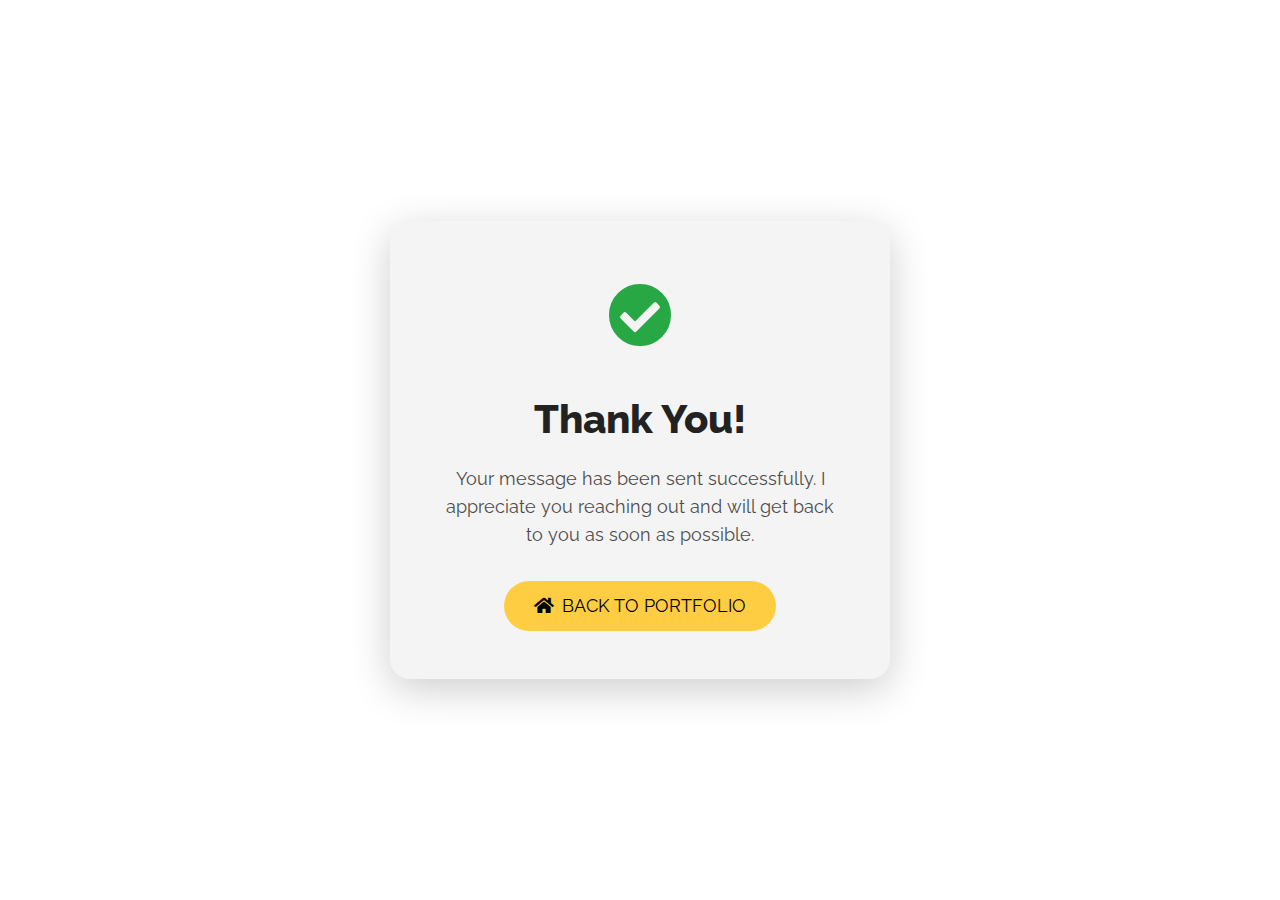
<file: docs/thank-you.html>
<!DOCTYPE html>
<html lang="en">
<head>
    <meta charset="UTF-8">
    <meta name="viewport" content="width=device-width, initial-scale=1.0">
    <title>Thank You - Sai Bharadhwaj Matha</title>
    <link rel="stylesheet" href="css/style.css">
    <link rel="stylesheet" href="css/utilities.css">
    <link rel="stylesheet" href="https://use.fontawesome.com/releases/v5.15.4/css/all.css">
</head>
<body>
    <div class="thank-you-container">
        <div class="thank-you-content">
            <div class="thank-you-icon">
                <i class="fas fa-check-circle"></i>
            </div>
            <h1>Thank You!</h1>
            <p>Your message has been sent successfully. I appreciate you reaching out and will get back to you as soon as possible.</p>
            <a href="index.html" class="btn btn-primary">
                <i class="fas fa-home"></i> Back to Portfolio
            </a>
        </div>
    </div>

    <style>
        .thank-you-container {
            min-height: 100vh;
            display: flex;
            align-items: center;
            justify-content: center;
            background: var(--bg-primary);
            padding: 2rem;
        }

        .thank-you-content {
            text-align: center;
            max-width: 500px;
            background: var(--card-background);
            padding: 3rem;
            border-radius: 20px;
            box-shadow: var(--shadow);
        }

        .thank-you-icon {
            font-size: 4rem;
            color: #28a745;
            margin-bottom: 1.5rem;
        }

        .thank-you-content h1 {
            font-size: 2.5rem;
            color: var(--text-color);
            margin-bottom: 1rem;
            font-weight: var(--weight-bold);
        }

        .thank-you-content p {
            color: var(--text-color);
            opacity: 0.8;
            line-height: 1.6;
            margin-bottom: 2rem;
            font-size: 1.1rem;
        }

        .thank-you-content .btn {
            display: inline-flex;
            align-items: center;
            gap: 0.5rem;
            font-size: 1.1rem;
        }
    </style>
</body>
</html>
</file>
<file: docs/css/style.css>
/* This is the required project styling. Will contain essential CSS styles like:
   * Flex property
   * Grid layout
   * Cards and sections
*/

@import url(https://fonts.googleapis.com/css?family=Raleway:100,200,300,regular,500,600,700,800,900,100italic,200italic,300italic,italic,500italic,600italic,700italic,800italic,900italic);

/* variables */
:root {
  /* Colors */
  --primary-color: #ffcd42;
  --secondary-color: #ffd35c;
  --bg-primary: #ffffff;
  --text-color: #222222;
  --text-color-two: #ffffff;
  --bg-secondary: #000000;
  --card-background: #f4f4f4;
  --bg-secondary-two: #111111;

  --shadow: 0 10px 40px rgba(0, 0, 0, 0.2);

  /* Font Weight */
  --weight-small: 400;
  --weight-semibold: 600;
  --weight-bold: 800;

  /* Max width */
  --width-small: 600px;
  --width-medium: 1100px;
  --width-large: 1300px;
}

[data-theme="dark"] {
  --primary-color: #ffcd42;
  --secondary-color: #ffd35c;
  --bg-primary: #000000;
  --text-color: #ffffff;
  --text-color-two: #222222;
  --bg-secondary: #ffffff;
  --card-background: #111111;
  --bg-secondary-two: #f4f4f4;
  --shadow: 0 2px 10px rgba(95, 95, 95, 0.2);
}

html {
  font-size: 100%;
  scroll-behavior: smooth;
}

/* Reset default styling */
* {
  margin: 0;
  padding: 0;
  box-sizing: border-box;
}

ul {
  list-style: none;
}

a {
  text-decoration: none;
  color: var(--text-color);
}

/* Main styling */
body {
  background: var(--bg-primary);
  color: var(--text-color);
  font-family: "Raleway", sans-serif;
  line-height: 1.5;
}

/* Navbar */
.navbar {
  position: fixed;
  top: 0;
  left: 0;
  right: 0;
  z-index: 20;
  background: var(--bg-primary);
}

.navbar .container {
  display: flex;
  align-items: center;
  justify-content: space-between;
  z-index: 20;
  height: 80px;
  width: 100%;
}

.navbar .nav-menu {
  display: flex;
  align-items: center;
  background: var(--bg-primary);
}

.navbar .nav-link {
  margin: 0 1rem;
  font-size: 0.8rem;
  font-weight: var(--weight-semibold);
}

.navbar #logo img {
  display: block;
  width: 40px;
}

.navbar .btn {
  margin-right: 1.5rem;
}

.fas.fa-arrow-right {
  margin-left: 0.5rem;
  font-size: 0.9rem;
}

/* hamburger */
.hamburger {
  margin-bottom: 0.1rem;
  display: none;
}

.bar {
  display: block;
  width: 23px;
  height: 3px;
  margin: 4px auto;
  transition: all 0.3s ease-in-out;
  border-radius: 30px;
  background-color: var(--bg-secondary);
}

/* Hero section */
#hero {
  display: flex;
  flex-direction: column;
  height: 100%;
}

.profile-image {
  width: 150px;
  border-radius: 50%;
  animation: bounce 1s infinite alternate;
}

@keyframes bounce {
  from {
    transform: translateY(0px);
  }

  to {
    transform: translateY(-10px);
  }
}

.division {
  width: 100%;
  height: 2px;
  background-color: var(--card-background);
  margin: 5.5rem 0;
}
/* Projects */
#projects {
  display: flex;
  flex-direction: column;
  margin: 2rem auto 5rem;
}

#projects .btn {
  align-self: center;
  margin: 2rem 0;
}

.project {
  display: grid;
  grid-template-columns: repeat(3, 1fr);
  grid-auto-rows: minmax(250px, auto);
  grid-gap: 0.9rem;
}

.card .project-bio p {
  font-size: 0.83rem;
}

.card .project-bio h3 {
  font-size: 0.9rem;
}

.project-info {
  display: flex;
  justify-content: space-between;
  opacity: 0;
  position: relative;
  transition: 0.5s ease-in-out;
}

.project-bio {
  display: flex;
  flex-direction: column;
  justify-content: flex-end;
  position: relative;
  top: 160px;
  left: 10px;
}

/* Footer */
#footer {
  background: #111111;
}

#footer .container {
  display: flex;
  flex-direction: column;
  align-items: center;
  justify-content: center;
  color: #ffffff;
  min-height: 160px;
  text-align: center;
}

#footer a {
  font-size: 0.8rem;
  color: #fff;
}

#footer a:hover {
  opacity: 0.6;
}

#footer .social {
  margin: 0.9rem 0;
}

#footer .social img {
  width: 20px;
  height: 20px;
}

#footer .social a {
  margin: 0 0.5rem;
}

#footer p {
  font-size: 0.8rem;
}

/* Responsiveness */

@media (max-width: 1000px) {
  .project {
    display: grid;
    grid-template-columns: repeat(2, 1fr);
  }
}

@media (max-width: 768px) {
}

@media (max-width: 670px) {
  .navbar .nav-menu {
    position: fixed;
    right: -100vw;
    top: 4.5rem;
    flex-direction: column;
    width: calc(80% - 10px);
    transition: 0.3s;
    box-shadow: var(--shadow);
    padding: 2rem;
    border-radius: 5px;
    align-items: flex-start;
  }

  .navbar .btn {
    margin: 0;
    margin-top: 1rem;
  }

  .nav-menu.active {
    right: 20px;
  }

  .nav-menu .nav-link {
    font-size: 0.9rem;
    margin: 0 0.2rem;
  }

  .nav-menu li {
    margin-bottom: 0.5rem;
    width: 100%;
  }

  .nav-menu .btn {
    width: 100%;
    text-align: center;
    margin-top: 0.5rem;
  }

  .hamburger {
    display: block;
    cursor: pointer;
    padding: 0.2rem 0.4rem;
  }

  .hamburger.active {
    border: 1px dotted gray;
  }

  .hamburger.active .bar:nth-child(2) {
    opacity: 0;
  }

  .hamburger.active .bar:nth-child(1) {
    transform: translateY(6px) rotate(45deg);
  }

  .hamburger.active .bar:nth-child(3) {
    transform: translateY(-8px) rotate(-45deg);
  }
}

@media (max-width: 600px) {
  .project {
    display: grid;
    grid-template-columns: 1fr;
  }

  .header-container .btn {
    border-radius: 5px;
    width: 80%;
  }
}
</file>
<file: docs/css/utilities.css>
/* ?This is where reusable styling of this template will be. 
   !Will contain things like:
   * Button styling
   * Background color styling
   * padding and margin
*/

.container {
  max-width: var(--width-medium);
  margin: 0 auto;
  padding: 1rem 2rem;
}

h1::selection,
h2::selection {
  color: #111;
  background: var(--primary-color);
}

/* Buttons */
.btn {
  display: inline-block;
  padding: 0.75rem 1.9rem;
  border-radius: 30px;
  text-transform: uppercase;
  font-size: 0.82rem;
  transition: 0.3s;
}

.btn-primary {
  background: var(--primary-color);
  color: #000000;
}

.btn-secondary {
  margin: 5px 0;
  background-color: var(--bg-secondary);
  color: var(--bg-primary);
}

/* add hover to resume button */
.btn-primary:hover {
  background: var(--secondary-color);
}

/* Dark mode toggle */
#switch {
  display: none;
}

.toggle-icons {
  display: flex;
  justify-content: space-between;
  align-items: center;
  cursor: pointer;
}

.toggle-icons > img {
  transition: 0.6s cubic-bezier(0.23, 1, 0.32, 1);
  width: 30px;
}

.moon {
  transform: rotate(10deg);
}

#switch:checked + .toggle-icons .moon {
  transform: rotate(250deg);
}

#switch:checked + .toggle-icons .sun {
  transform: rotate(100deg);
}

/* Header Container */
.header-container {
  display: flex;
  flex-direction: column;
  align-items: center;
  justify-content: center;
  margin-top: 8rem;
  padding: 1rem;
}

.header-container > div {
  margin-top: 1rem;
}

.content-text {
  text-align: center;
  margin: 1.5rem 0;
}

.content-text h2 {
  font-size: 3rem;
  line-height: 1.2;
  transition: 0.2s ease-in-out;
}

.content-text p {
  padding: 0.5rem;
  margin: 0 auto;
  max-width: 700px;
}

/* Project cards */
.card {
  padding: 1rem;
  background: var(--card-background);
  color: #ffffff;
  border-radius: 5px;
  transition: 0.4s ease-in-out;
  cursor: pointer;
}

.card a {
  color: #ffffff;
  transition: 0.25s ease-in-out;
  font-size: 1.1rem;
  margin-right: 0.3rem;
}

.card a:hover {
  color: var(--primary-color);
}

.card:hover {
  box-shadow: inset 0 100px 1000px 10px rgba(0, 0, 0, 0.8);
}

.card:hover .project-info {
  opacity: 1;
}

/* Project Images */

/* project 1 */
.card:nth-child(1) {
  background: url(../assets/AirSemOcc.gif) center center/cover;
}

/* Project 2 */
.card:nth-child(2) {
  background: url(../assets/project/sem_pcd.png) center center/cover;
}

/* Project 3 */
.card:nth-child(3) {
  background: url(../assets/project/window_reg.gif) center center/cover;
}

/* Project 4 */
.card:nth-child(4) {
  background: url(../assets/project/virtual-wardrobe.png) center center/cover;
}

/* Project 5 */
.card:nth-child(5) {
  background: url(../assets/project/line_follow.png) center center/cover;
}

/* Project 6 */
.card:nth-child(6) {
  background: url(../assets/project/vehicle_speed.png) center center/cover;
}

/* Media Queries */
@media (max-width: 768px) {
  .header-container {
    margin-top: 7rem;
    text-align: center;
  }

  .content-text h2 {
    font-size: 2.5rem;
  }
}
</file>
